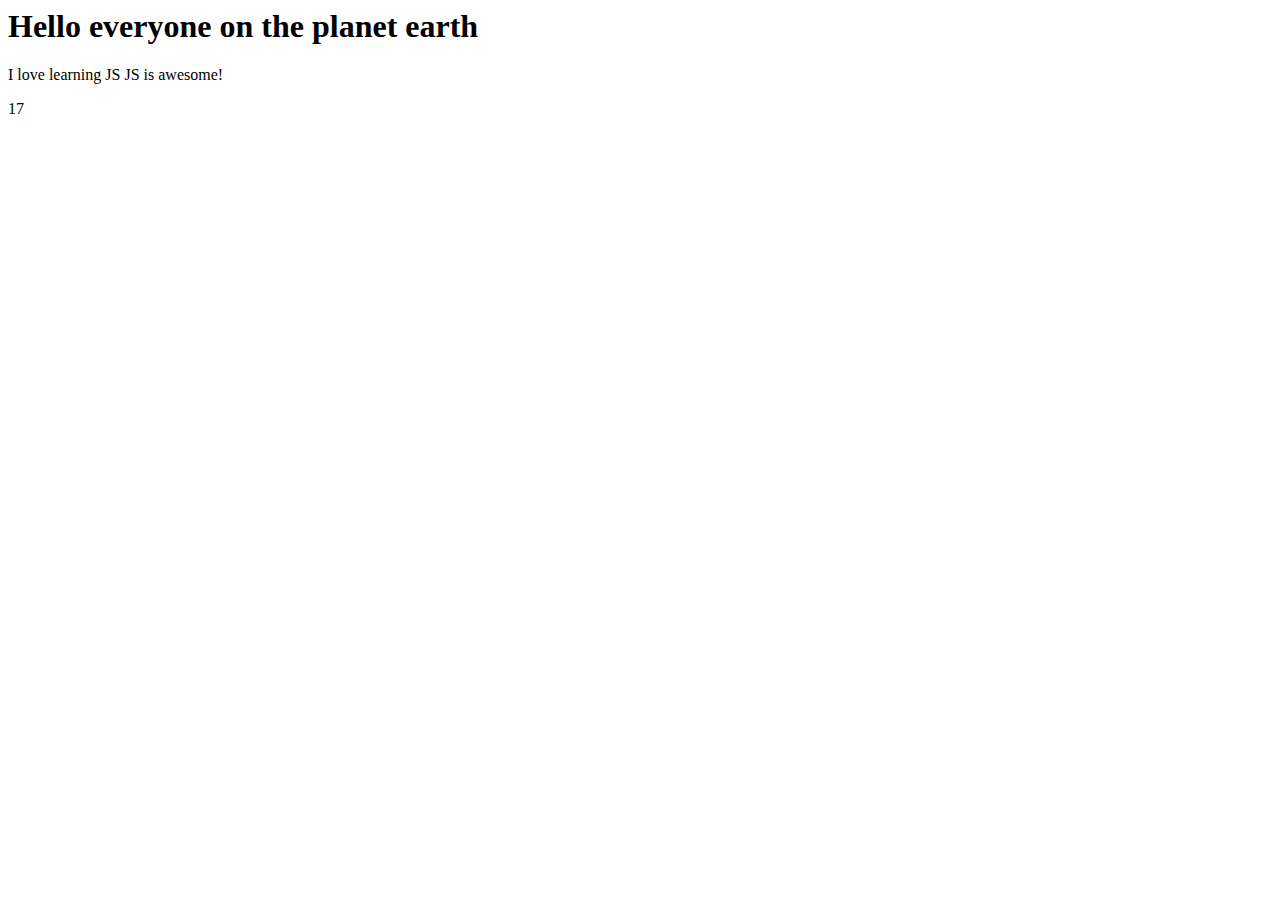
<file: index.html>
<html>
    <head>
        <link rel="stylesheet" type="text/css" href="style.css">
    </head>
    <body>
        <h1 id="heading1">Hello</h1>
        <p id="paragraph1">Everyone</p>
        <p id="paragraph2"></p>

        <script>
            var text1;
            var text2;
            var text2;

            var numA = 7;
            var numB = 10;

            text1 = "Hello everyone on the planet earth";
            text2 = "I love learning JS";
            text3 = " JS is awesome!";

            document.getElementById("heading1").innerHTML = (text1);
            document.getElementById("paragraph1").innerHTML = (text2 + text3);
            document.getElementById("paragraph2").innerHTML = (numA + numB);
        </script>
    </body>
</html>
</file>
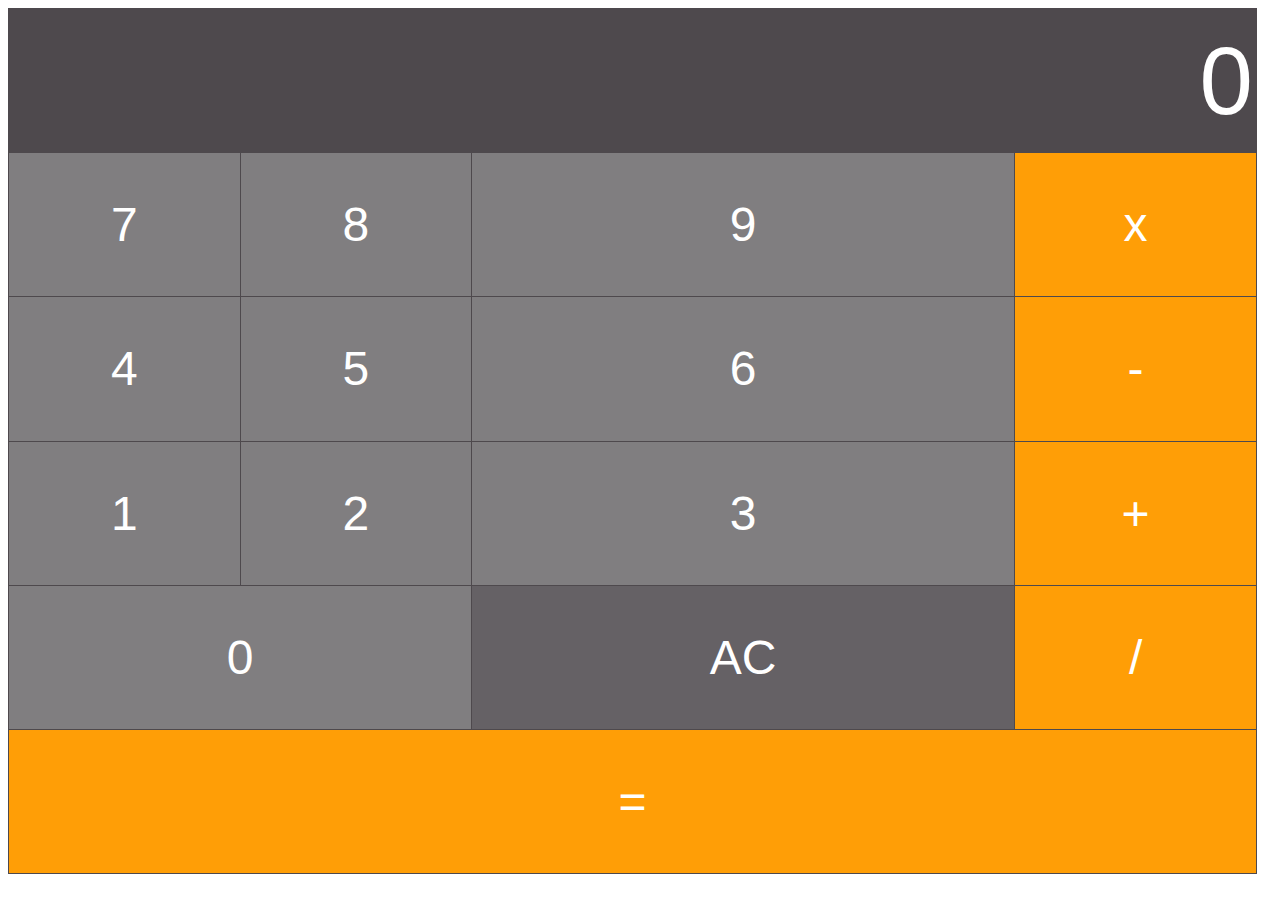
<file: calculator.html>
<html>
    <head>
        <link rel="stylesheet" type="text/css" href="style.css">
    </head>
    <body>
        <table border="1">
            <tr>
                <td colspan="4">
                    <input type="text" id="inputBox" value="0"/>
                </td>
            </tr>
            <tr>
                <td class="digitButton" onclick="digitBtnPressed(7)">7</td>
                <td class="digitButton" onclick="digitBtnPressed(8)">8</td>
                <td class="digitButton" onclick="digitBtnPressed(9)">9</td>
                <td class="operatorButton" onclick="operatorBtnPressed('x')">x</td>
            </tr>
            <tr>
                <td class="digitButton" onclick="digitBtnPressed(4)">4</td>
                <td class="digitButton" onclick="digitBtnPressed(5)">5</td>
                <td class="digitButton" onclick="digitBtnPressed(6)">6</td>
                <td class="operatorButton" onclick="operatorBtnPressed('-')">-</td>
            </tr>
            <tr>
                <td class="digitButton" onclick="digitBtnPressed(1)">1</td>
                <td class="digitButton" onclick="digitBtnPressed(2)">2</td>
                <td class="digitButton" onclick="digitBtnPressed(3)">3</td>
                <td class="operatorButton" onclick="operatorBtnPressed('+')">+</td>
            </tr>
            <tr>
                <td class="digitButton" colspan="2" onclick="digitBtnPressed(0)">0</td>

                <td class="ACButton" onclick="btnACPressed()">AC</td>
                <td class="operatorButton" onclick="operatorBtnPressed('/')">/</td>
            </tr>
            <tr>
                <td class="operatorButton" colspan="4" onclick="equalsBtnPressed('=')">=</td>
            </tr>
        </table>

        <script>
            var newLine = true; //Boolean variable. Determines if the next thing the user types should be on a new line
            var value1;
            var value2;
            var currentOperator;


         //Event handler for when any digit button is pressed
            function digitBtnPressed(button){

                if (newLine){
                    document.getElementById("inputBox").value = button;
                    newLine = false;
                } else {
                var currentValue = document.getElementById("inputBox").value;
                document.getElementById("inputBox").value = currentValue + button;
                }
            }

            //Event handler for when the AC button is pressed
           function btnACPressed(){
            document.getElementById("inputBox").value = 0;
            newLine = true;
           }
            
           //Event handler for operator buttons
           function operatorBtnPressed(operator){
            currentOperator = operator;
            value1 = parseInt(document.getElementById("inputBox").value);
            newLine = true;
           }

           //Event handler for equals to button
           function equalsBtnPressed(){
             var value2 = parseInt(document.getElementById("inputBox").value);
             var finalTotal;

             switch(currentOperator){
                case "+":
                    finalTotal = value1 + value2;
                    break;
                case "-":
                    finalTotal = value1 - value2;
                    break;
                case "/":
                    finalTotal = value1 / value2;
                    break;
                case "x":
                    finalTotal = value1 * value2;
                    break;
             }
             document.getElementById("inputBox").value = finalTotal;
             value1 = 0;
             newLine = true;
           }
        </script>
    </body>
</html>
</file>
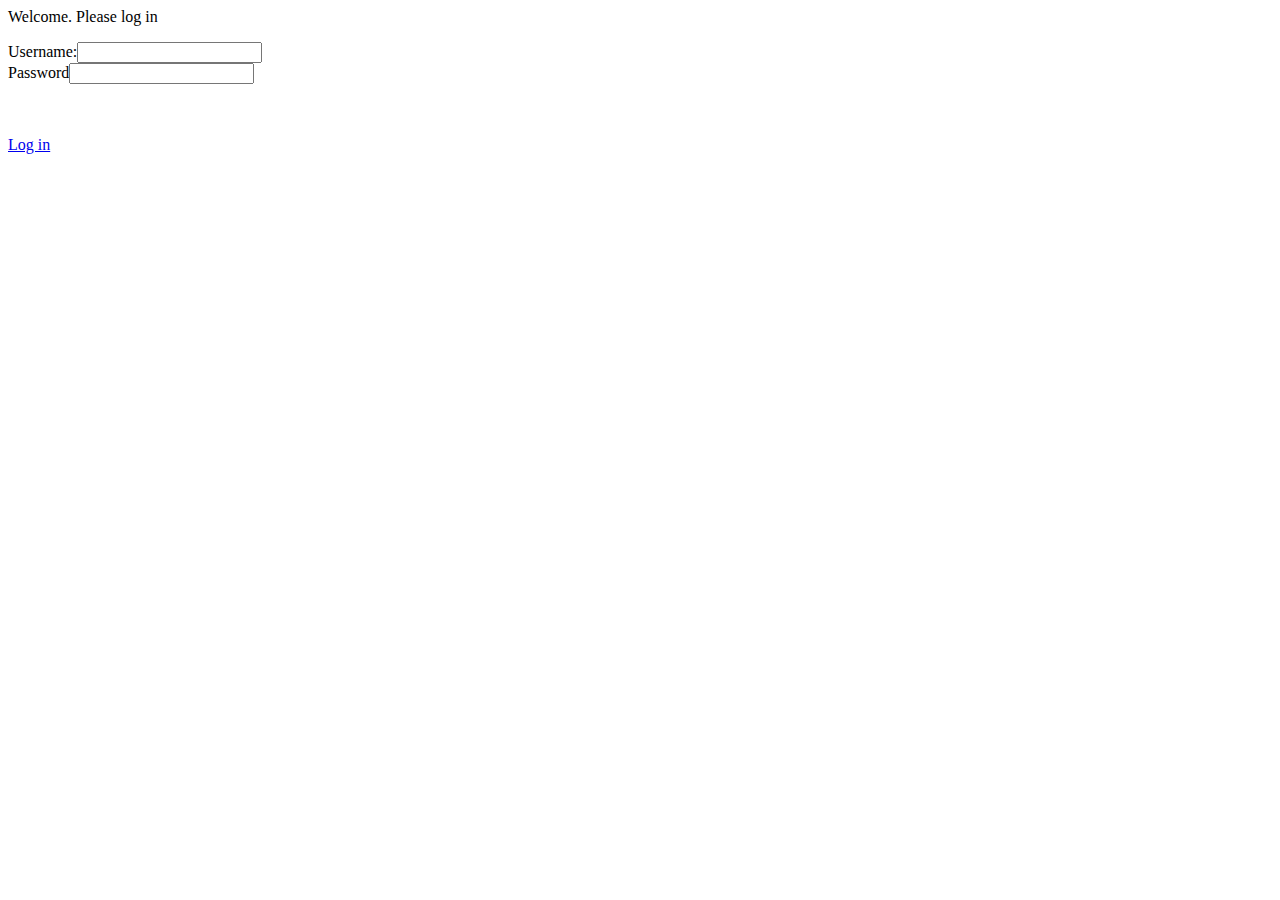
<file: loginForm.html>
<html>
    <head>
        <link rel="stylesheet" type="text/css" href="style.css">
    </head>
    <body>
       <p>Welcome. Please log in</p>

       <form>
        <label for="usernameInput">Username:</label><input type="text" id="usernameInput"/><br/>
        <label for="passwordInput">Password</label><input type="password" id="passwordInput"/>
        <p id="message"></p>
        <br/><br/>
        <a href="#" onclick="verifyUser()">Log in</a>
       </form>

        <script>

             function verifyUser(){
                var username = document.getElementById("usernameInput").value;
                var password = document.getElementById("passwordInput").value;

                checkUserCreds(username, password);
             }

            function checkUserCreds(username, password){
                var systemUsername = "Bond";
                var systemPassword = "007";

                if(username == systemUsername && password == systemPassword){
                    document.getElementById("message").innerHTML = "Correct. Logging you in..";
                } else {
                    document.getElementById("message").innerHTML = "username or password are incorrect";
                }
            }
        </script>

    </body>
</html>
</file>
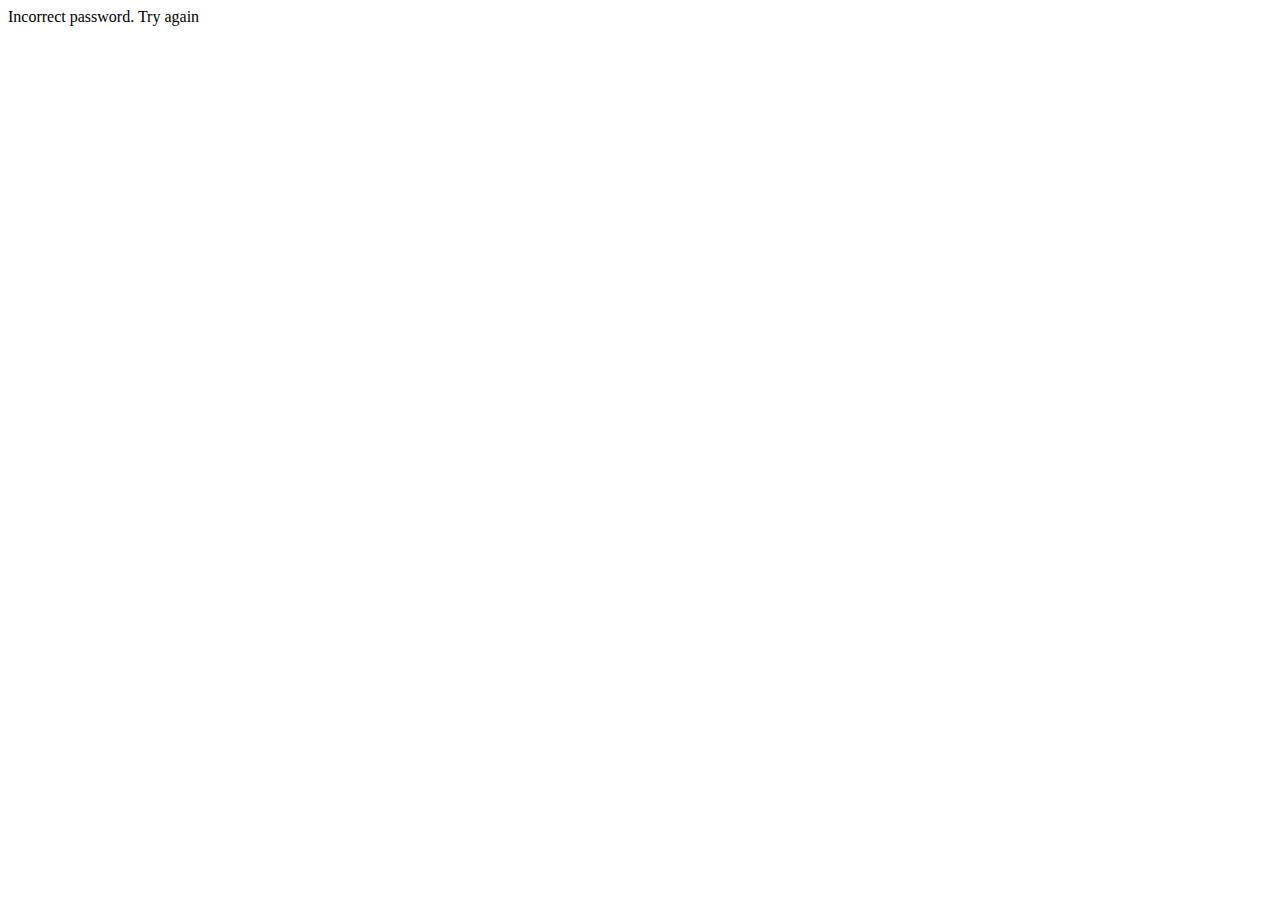
<file: password.html>
<html>
    <head>
        <link rel="stylesheet" type="text/css" href="style.css">
    </head>
    <body>
        <p id="output"></p>

        <script>
            var userInputPassword = "008";
            var actualPassword = "007";

            if(userInputPassword == actualPassword){
                document.getElementById("output").innerHTML = ("Correct password");
            } else{
                document.getElementById("output").innerHTML = ("Incorrect password. Try again");
            }
                
        </script>
    </body>
</html>
</file>
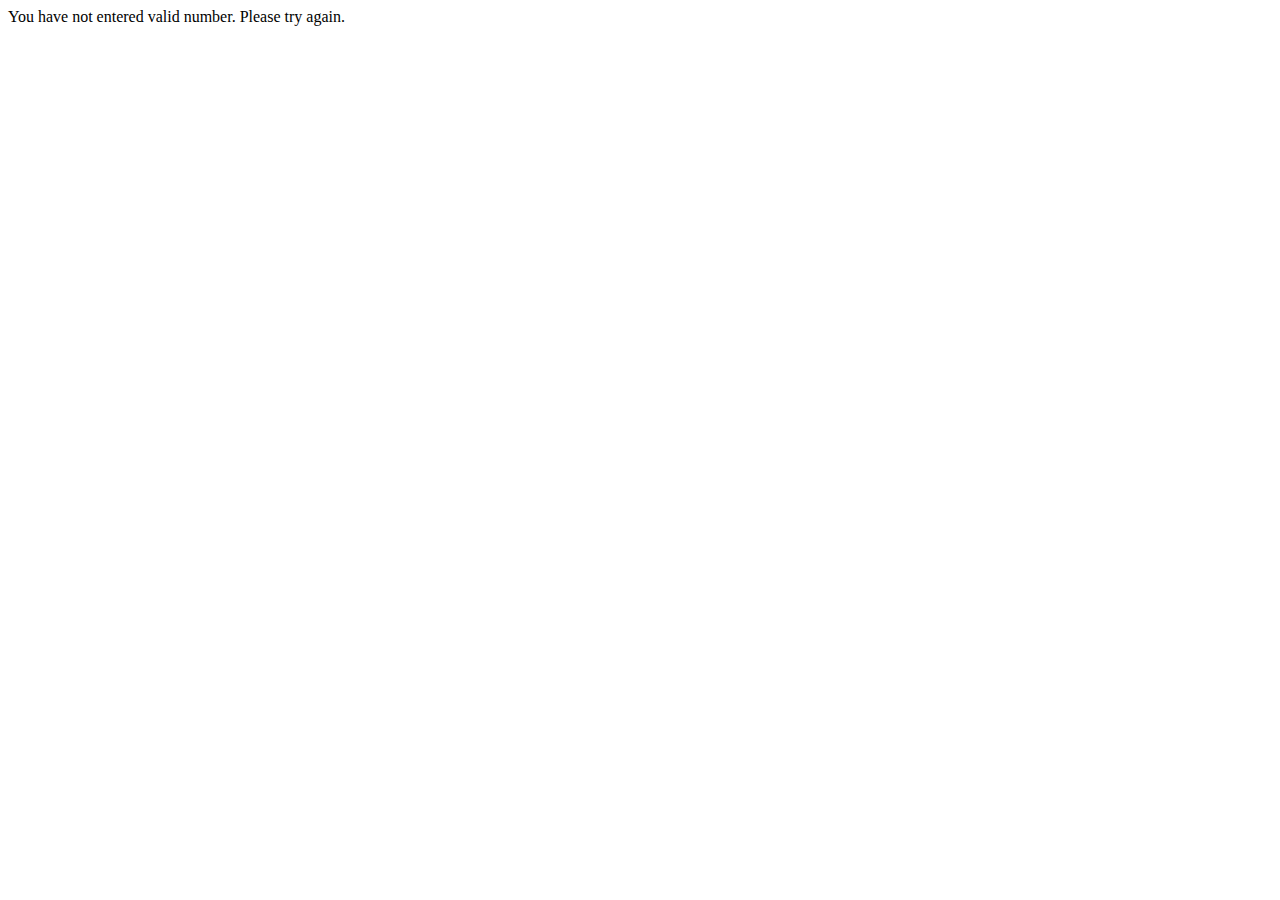
<file: stringsAndNumbers.html>
<html>
    <head>
        <link rel="stylesheet" type="text/css" href="style.css">
    </head>
    <body>
        <p id="outputText"></p>

        <script>
            var text1 = "ten";
            var text2 = "2";

            var num1 = stringToNumber(text1);
            var num2 = stringToNumber(text2);
             
            if(isNaN(num1) || isNaN(num2)){
                document.getElementById("outputText").innerHTML = "You have not entered valid number. Please try again.";
            } else{
                document.getElementById("outputText").innerHTML = num1 + num2;
            }
            
            function stringToNumber(text){
                return parseInt(text);
            }
        </script>
    </body>
</html>
</file>
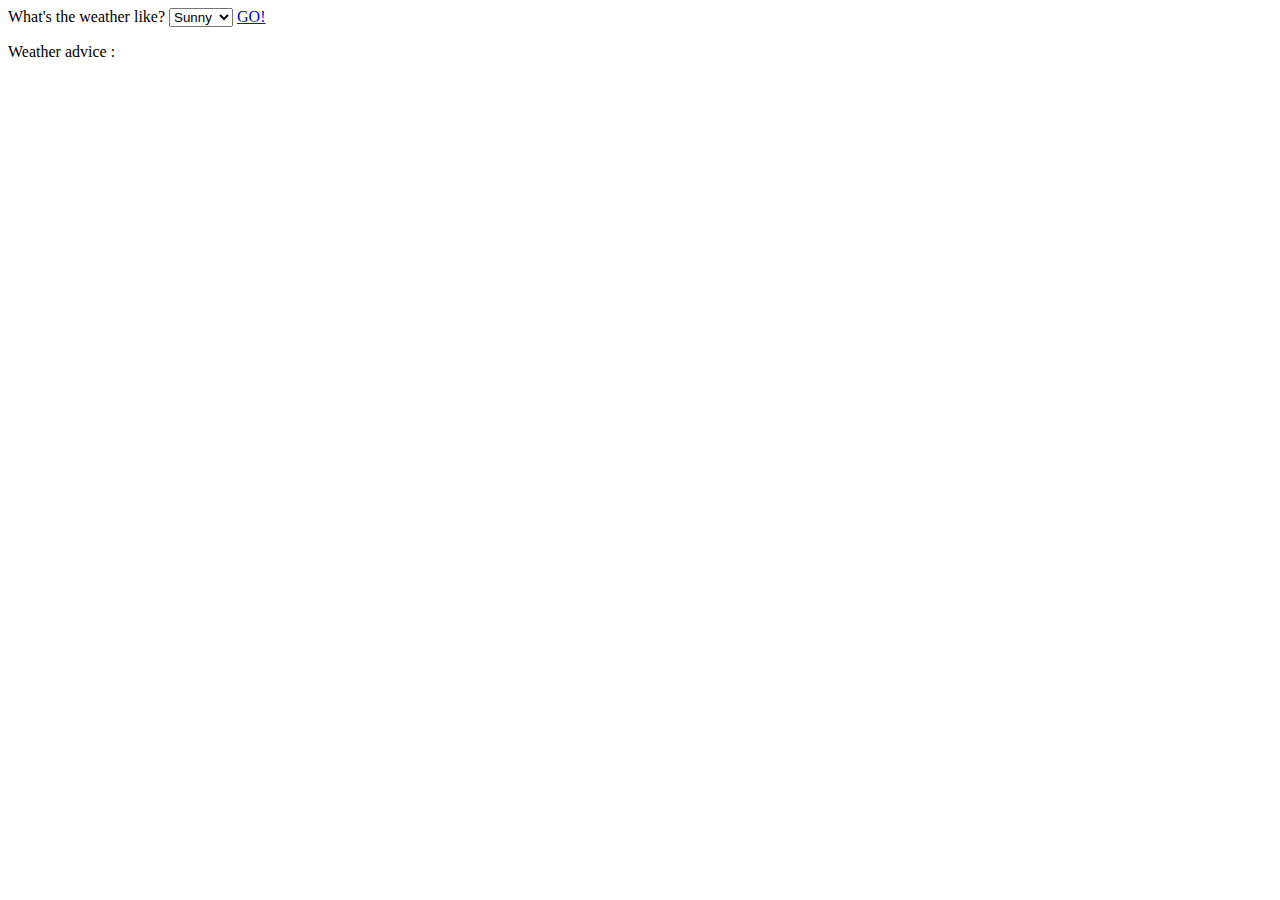
<file: switch.html>
<html>
    <head>
        <link rel="stylesheet" type="text/css" href="style.css">
    </head>
    <body>
        <label for="weather">What's the weather like? </label>
        <select id="weather">
            <option value="sunny">Sunny</option>
            <option value="windy">windy</option>
            <option value="rainy">Rainy</option>
            <option value="snowy">Snowy</option>
            <option value="cloudy">Cloudy</option>
        </select>
        <a href="#" onclick="btnPressed()">GO!</a>
        <p id="outputText">Weather advice : </p>

        <script>
          function btnPressed(){
            var weatherSelected = document.getElementById("weather").value;
            var advice;

            switch(weatherSelected){
                case "sunny":
                    advice = " Wear your sunglasses";
                    break;
                case "windy":
                    advice = " Wear a jacket";
                    break;
                case "rainy":
                    advice = " Wear a rain coat and curry an umbrella";
                    break;
                case "snowy":
                    advice = " Dress warmly";
                    break;
                case "cloudy":
                    advice = " Carry a jacket. It might rain";
                    break;
            }
            document.getElementById("outputText").innerHTML = "Weather advice" + advice;
        }
           
        </script>
    </body>
</html>
</file>
<file: style.css>
table{
    color: #fff;
    text-align: center;
    border-collapse: collapse;
    font: normal 3em Arial, Helvetica, sans-serif;
}

td{
    height: 16.02vh;
    background-color: #4e494d;
}

tr{
    width: 25vw;
    border: 1px solid #4e494d;
}

#inputBox{
    background-color: #4e494d;
    text-align: right;
    width: 100%;
    font-size: 2em;
    color: #fff;
    border: 0px;
}

.digitButton{
    background-color: #807e80;
}

.operatorButton{
    background-color: #ff9e06;
}

.ACButton{
    background-color: #656165;
}
</file>
